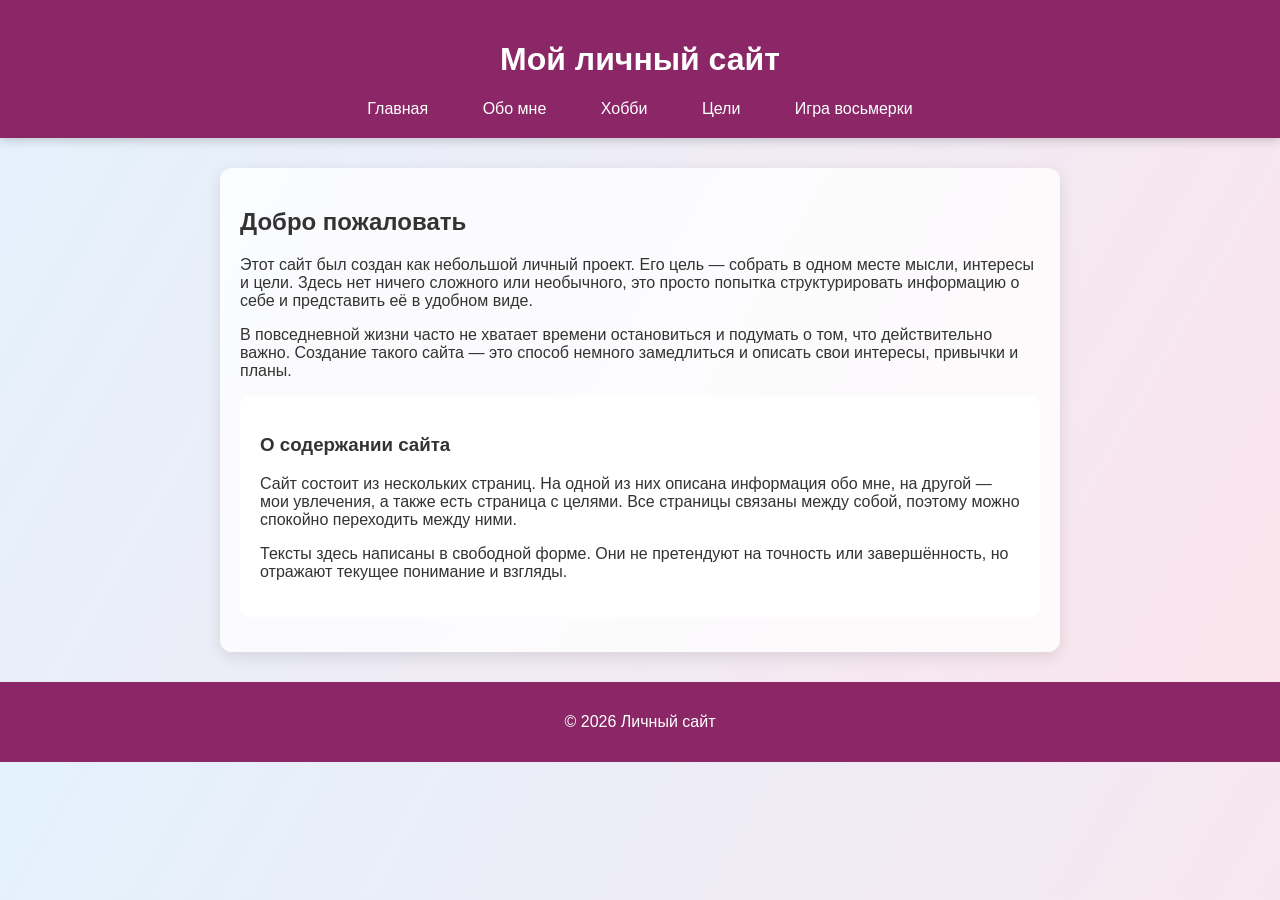
<file: site/index.html>
<!DOCTYPE html>
<html lang="ru">
<head>
  <meta charset="UTF-8">
  <title>Мой личный сайт</title>
  <link rel="stylesheet" href="style.css">
</head>
<body>
  <header>
    <h1>Мой личный сайт</h1>
    <nav>
      <a href="index.html">Главная</a>
      <a href="about.html">Обо мне</a>
      <a href="hobbies.html">Хобби</a>
      <a href="goals.html">Цели</a>
      <a href="eight.html">Игра восьмерки</a>
    </nav>
  </header>

  <main>
    <h2>Добро пожаловать</h2>
    <p>
      Этот сайт был создан как небольшой личный проект. Его цель — собрать в одном месте мысли, интересы и цели.
      Здесь нет ничего сложного или необычного, это просто попытка структурировать информацию о себе и представить её в удобном виде.
    </p>

    <p>
      В повседневной жизни часто не хватает времени остановиться и подумать о том, что действительно важно.
      Создание такого сайта — это способ немного замедлиться и описать свои интересы, привычки и планы.
    </p>

    <section class="card">
      <h3>О содержании сайта</h3>
      <p>
        Сайт состоит из нескольких страниц. На одной из них описана информация обо мне, на другой — мои увлечения,
        а также есть страница с целями. Все страницы связаны между собой, поэтому можно спокойно переходить между ними.
      </p>
      <p>
        Тексты здесь написаны в свободной форме. Они не претендуют на точность или завершённость,
        но отражают текущее понимание и взгляды.
      </p>
    </section>
  </main>

  <footer>
    <p>© 2026 Личный сайт</p>
  </footer>
</body>
</html>
</file>
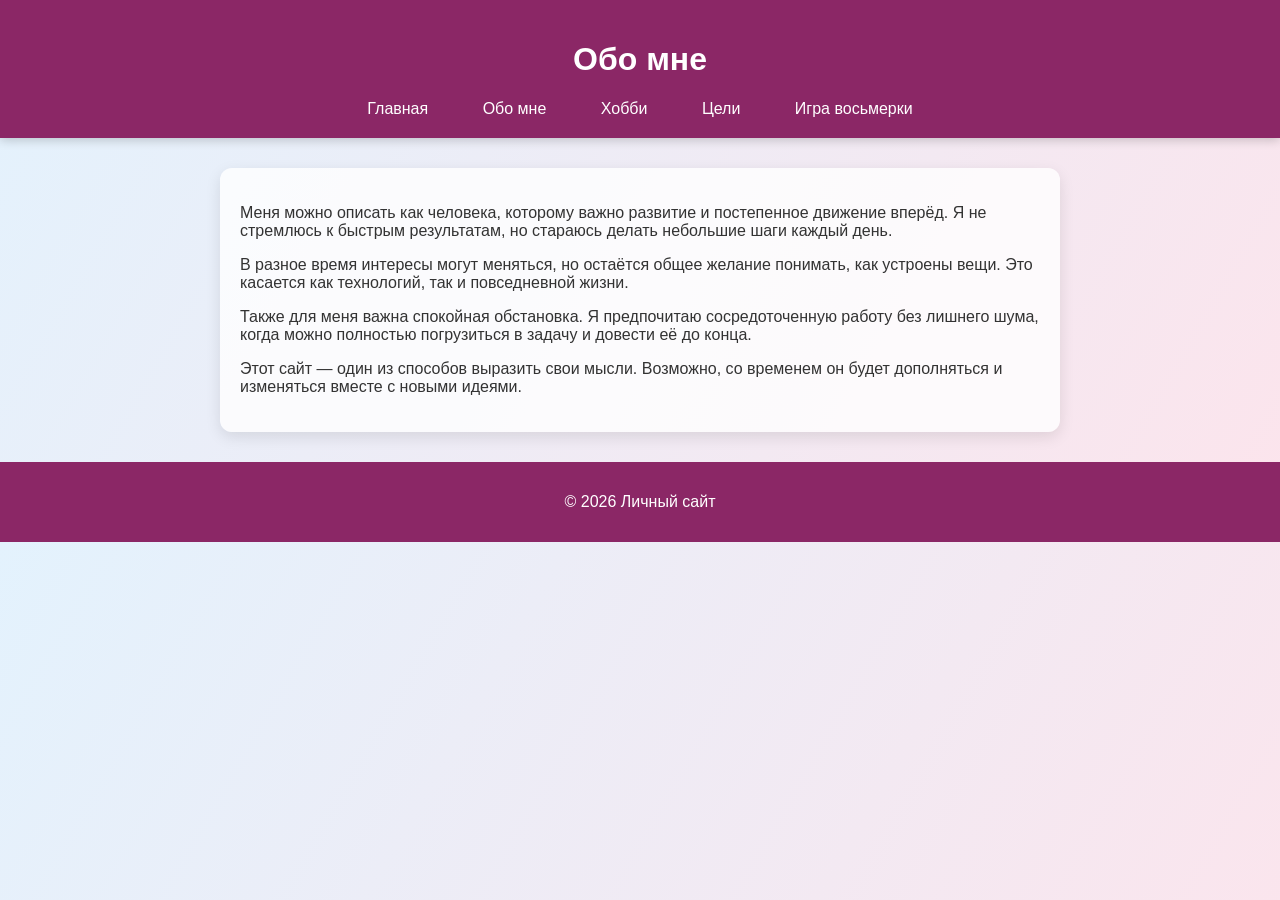
<file: site/about.html>
<!DOCTYPE html>
<html lang="ru">
<head>
  <meta charset="UTF-8">
  <title>Обо мне</title>
  <link rel="stylesheet" href="style.css">
</head>
<body>
  <header>
    <h1>Обо мне</h1>
    <nav>
      <a href="index.html">Главная</a>
      <a href="about.html">Обо мне</a>
      <a href="hobbies.html">Хобби</a>
      <a href="goals.html">Цели</a>
      <a href="eight.html">Игра восьмерки</a>
    </nav>
  </header>

  <main>
    <p>
      Меня можно описать как человека, которому важно развитие и постепенное движение вперёд.
      Я не стремлюсь к быстрым результатам, но стараюсь делать небольшие шаги каждый день.
    </p>

    <p>
      В разное время интересы могут меняться, но остаётся общее желание понимать, как устроены вещи.
      Это касается как технологий, так и повседневной жизни.
    </p>

    <p>
      Также для меня важна спокойная обстановка. Я предпочитаю сосредоточенную работу без лишнего шума,
      когда можно полностью погрузиться в задачу и довести её до конца.
    </p>

    <p>
      Этот сайт — один из способов выразить свои мысли. Возможно, со временем он будет дополняться
      и изменяться вместе с новыми идеями.
    </p>
  </main>

  <footer>
    <p>© 2026 Личный сайт</p>
  </footer>
</body>
</html>
</file>
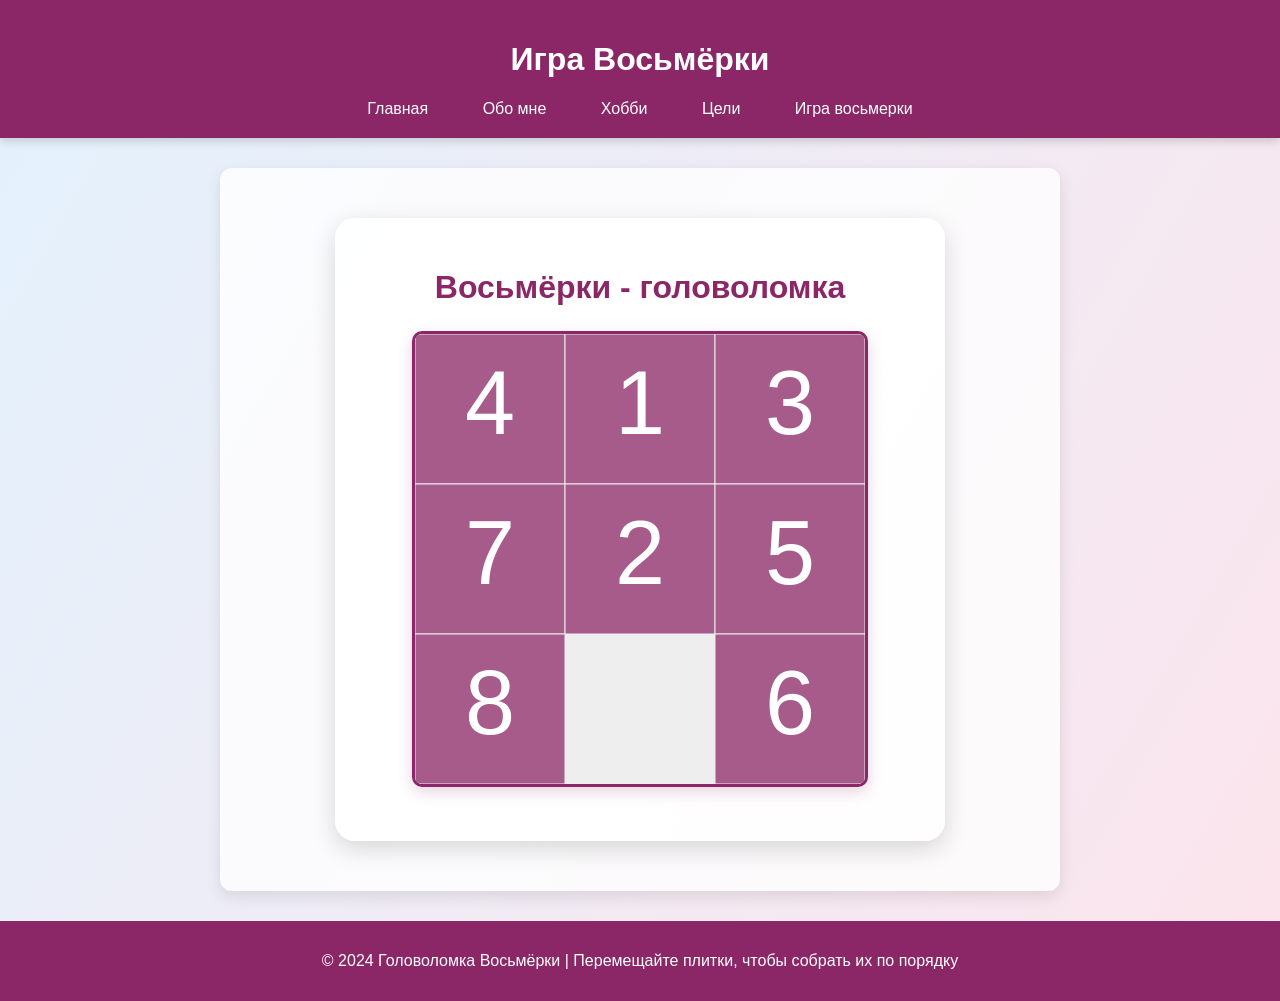
<file: site/eight.html>
<!DOCTYPE html>
<html lang="ru">
<head>
    <meta charset="UTF-8">
    <meta name="viewport" content="width=device-width, initial-scale=1.0">
    <title>Восьмёрки - головоломка</title>
    <link rel="stylesheet" href="style.css">
</head>
<body>
    <header>
        <h1>Игра Восьмёрки</h1>
        <nav>
            <a href="index.html">Главная</a>
      <a href="about.html">Обо мне</a>
      <a href="hobbies.html">Хобби</a>
      <a href="goals.html">Цели</a>
      <a href="eight.html">Игра восьмерки</a>
        </nav>
    </header>

    <main>
        <div class="game-container">
            <h1>Восьмёрки - головоломка</h1>
            <canvas id="canvas" width="450" height="450"></canvas>
            <div class="game-controls">
                <button id="resetBtn" style="display: none;">Новая игра</button>
            </div>
        </div>
    </main>

    <footer>
        <p>© 2024 Головоломка Восьмёрки | Перемещайте плитки, чтобы собрать их по порядку</p>
    </footer>
    
    <script type="module" src="main.js"></script>
</body>
</html>
</file>
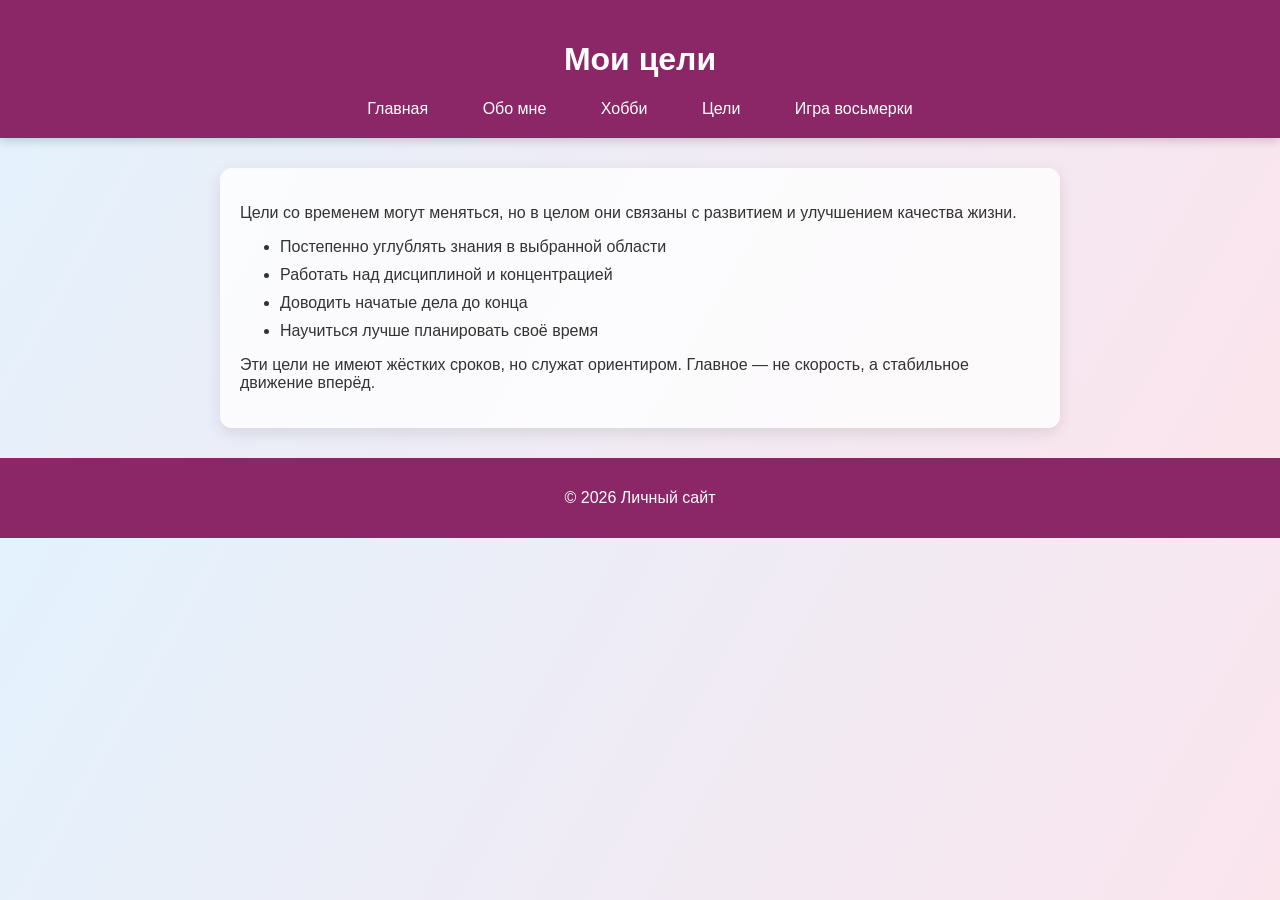
<file: site/goals.html>
<!DOCTYPE html>
<html lang="ru">
<head>
  <meta charset="UTF-8">
  <title>Цели</title>
  <link rel="stylesheet" href="style.css">
</head>
<body>
  <header>
    <h1>Мои цели</h1>
    <nav>
      <a href="index.html">Главная</a>
      <a href="about.html">Обо мне</a>
      <a href="hobbies.html">Хобби</a>
      <a href="goals.html">Цели</a>
      <a href="eight.html">Игра восьмерки</a>
    </nav>
  </header>

  <main>
    <p>
      Цели со временем могут меняться, но в целом они связаны с развитием и улучшением качества жизни.
    </p>

    <ul class="goals">
      <li>Постепенно углублять знания в выбранной области</li>
      <li>Работать над дисциплиной и концентрацией</li>
      <li>Доводить начатые дела до конца</li>
      <li>Научиться лучше планировать своё время</li>
    </ul>

    <p>
      Эти цели не имеют жёстких сроков, но служат ориентиром.
      Главное — не скорость, а стабильное движение вперёд.
    </p>
  </main>

  <footer>
    <p>© 2026 Личный сайт</p>
  </footer>
</body>
</html>
</file>
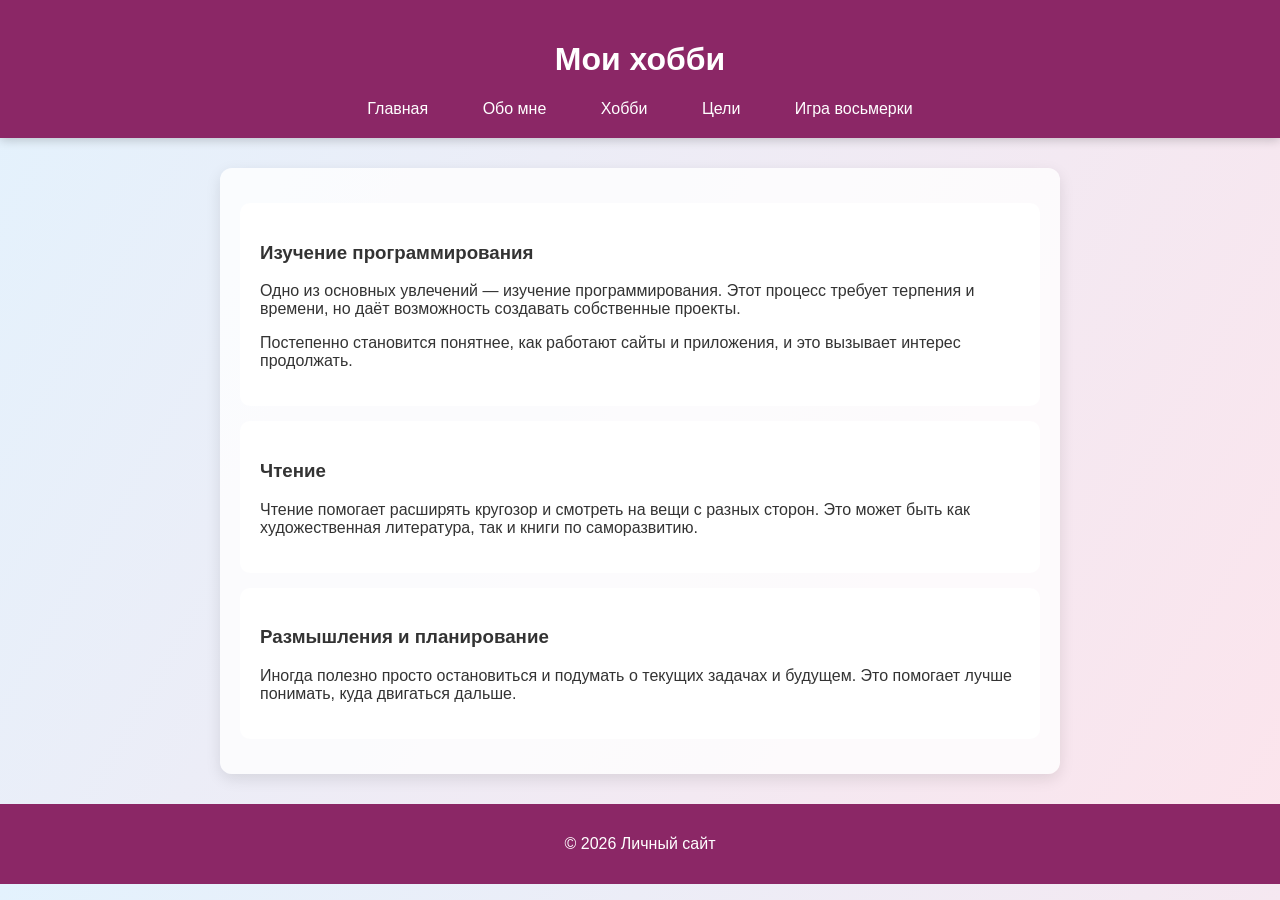
<file: site/hobbies.html>
<!DOCTYPE html>
<html lang="ru">
<head>
  <meta charset="UTF-8">
  <title>Хобби</title>
  <link rel="stylesheet" href="style.css">
</head>
<body>
  <header>
    <h1>Мои хобби</h1>
    <nav>
      <a href="index.html">Главная</a>
      <a href="about.html">Обо мне</a>
      <a href="hobbies.html">Хобби</a>
      <a href="goals.html">Цели</a>
      <a href="eight.html">Игра восьмерки</a>
    </nav>
  </header>

  <main>
    <section class="card">
      <h3>Изучение программирования</h3>
      <p>
        Одно из основных увлечений — изучение программирования. Этот процесс требует терпения и времени,
        но даёт возможность создавать собственные проекты.
      </p>
      <p>
        Постепенно становится понятнее, как работают сайты и приложения, и это вызывает интерес продолжать.
      </p>
    </section>

    <section class="card">
      <h3>Чтение</h3>
      <p>
        Чтение помогает расширять кругозор и смотреть на вещи с разных сторон.
        Это может быть как художественная литература, так и книги по саморазвитию.
      </p>
    </section>

    <section class="card">
      <h3>Размышления и планирование</h3>
      <p>
        Иногда полезно просто остановиться и подумать о текущих задачах и будущем.
        Это помогает лучше понимать, куда двигаться дальше.
      </p>
    </section>
  </main>

  <footer>
    <p>© 2026 Личный сайт</p>
  </footer>
</body>
</html>
</file>
<file: site/style.css>
body {
  font-family: 'Segoe UI', sans-serif;
  margin: 0;
  background: linear-gradient(120deg, #e3f2fd, #fce4ec);
  color: #333;
}

header {
  background: linear-gradient(90deg, #8b2766, #8b2766);
  color: white;
  padding: 20px;
  text-align: center;
  box-shadow: 0 2px 10px rgba(0,0,0,0.2);
}

nav {
  margin-top: 10px;
}

nav a {
  color: white;
  margin: 0 15px;
  text-decoration: none;
  font-weight: 500;
  padding: 5px 10px;
  border-radius: 6px;
  transition: 0.3s;
}

nav a:hover {
  background: rgba(255,255,255,0.2);
}

main {
  max-width: 800px;
  margin: 30px auto;
  padding: 20px;
  background: rgba(255,255,255,0.8);
  border-radius: 12px;
  box-shadow: 0 5px 15px rgba(0,0,0,0.1);
}

.card {
  background: white;
  padding: 20px;
  margin: 15px 0;
  border-radius: 10px;
  transition: transform 0.2s, box-shadow 0.2s;
}

.card:hover {
  transform: translateY(-5px);
  box-shadow: 0 8px 20px rgba(0,0,0,0.15);
}

.goals li {
  margin: 10px 0;
}

/* Стили для страницы игры Восьмёрки */
.game-container {
    max-width: 550px;
    margin: 30px auto;
    text-align: center;
    padding: 30px;
    background: rgba(255,255,255,0.9);
    border-radius: 20px;
    box-shadow: 0 8px 25px rgba(0,0,0,0.15);
}

.game-container h1 {
    color: #8b2766;
    margin-bottom: 25px;
    font-size: 2em;
}

#canvas {
    border: 3px solid #8b2766;
    border-radius: 10px;
    cursor: pointer;
    box-shadow: 0 5px 15px rgba(139, 39, 102, 0.2);
    background-color: #fce4ec;
    transition: transform 0.2s;
}

#canvas:hover {
    transform: scale(0.98);
}

.game-controls {
    margin-top: 20px;
}

.game-controls button {
    background: linear-gradient(90deg, #8b2766, #8b2766);
    color: white;
    border: none;
    padding: 10px 25px;
    font-size: 1em;
    border-radius: 8px;
    cursor: pointer;
    transition: transform 0.2s, box-shadow 0.2s;
    font-weight: 500;
}

.game-controls button:hover {
    transform: translateY(-2px);
    box-shadow: 0 5px 15px rgba(139, 39, 102, 0.3);
}

.game-controls button:active {
    transform: translateY(0);
}
footer {
  text-align: center;
  padding: 15px;
  background: #8b2766;
  color: white;
  margin-top: 30px;
}
</file>
